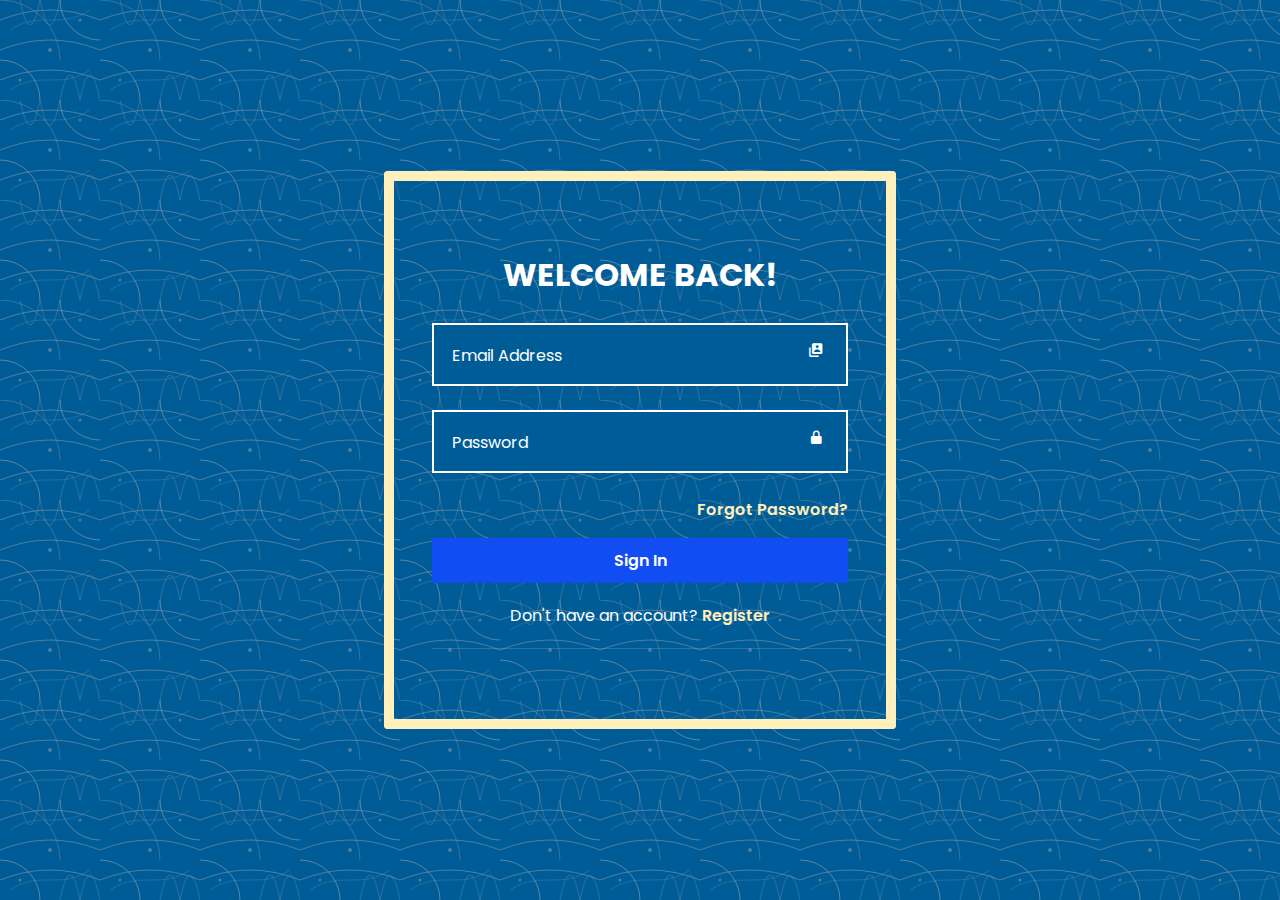
<file: index.html>
<!DOCTYPE html>
<html lang="en">

<head>
    <meta charset="UTF-8">
    <meta http-equiv="X-UA-Compatible" content="IE=edge">
    <meta name="viewport" content="width=device-width, initial-scale=1.0">
    <title>GDG Login</title>
    <link href='https://unpkg.com/boxicons@2.1.4/css/boxicons.min.css' rel='stylesheet'>
    <link rel="stylesheet" href="style.css">
</head>

<body>
    <section>
        <div class="main">
            <div class="login">
                <div class="borders">
                    <div></div>
                    <div></div>
                    <div></div>
                    <div></div>
                </div>
                <h1>Welcome Back!</h1>
                <form action="#">
                    <div class="input-wrapper">
                        <input type="text" name="email" class="input-field" required="false">
                        <label for="">Email Address</label>
                        <span class="icon">
                            <i class='bx bxs-user-account'></i>
                        </span>
                    </div>
                    <div class="input-wrapper">
                        <input type="password" name="password" class="input-field" required="false">
                        <label for="">Password</label>
                        <span class="icon">
                            <i class='bx bxs-lock-alt'></i>
                        </span>
                    </div>
                    <div class="forgot-link">
                        <a href="#">Forgot Password?</a>
                    </div>
                    <a href="dashboard/index.html" class="btn-submit">
                        Sign In
                    </a>
                </form>
                <div class="signup-link">
                    Don't have an account?
                    <a href="register.html">Register</a>
                </div>
            </div>
        </div>
    </section>
</body>

</html>
</file>
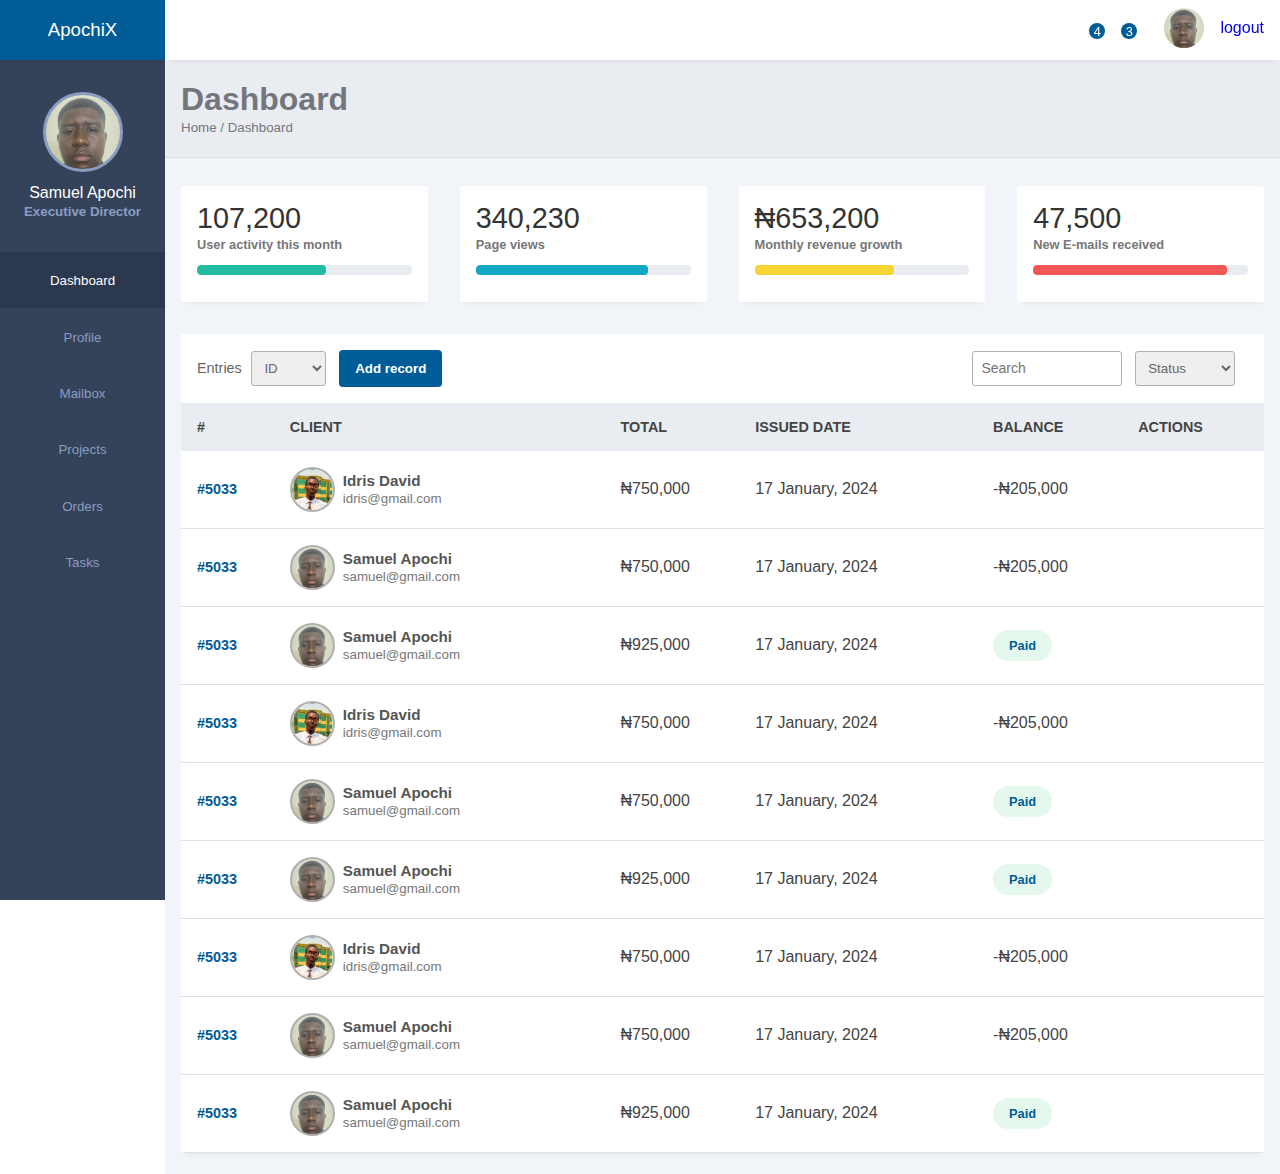
<file: dashboard/index.html>
<!DOCTYPE html>
<html lang="en">
<head>
    <meta charset="UTF-8">
    <meta name="viewport" content="width=device-width,initial-scale=1,maximum-scale=1">
    <title>GDG Dashboard</title>
    <link rel="stylesheet" href="style.css">
    <link rel="stylesheet" href="https://maxst.icons8.com/vue-static/landings/line-awesome/line-awesome/1.3.0/css/line-awesome.min.css">
</head>
<body>
   <input type="checkbox" id="menu-toggle">
    <div class="sidebar">
        <div class="side-header">
            <h3><span>Apochi</span>X</h3>
        </div>
        
        <div class="side-content">
            <div class="profile">
                <div class="profile-img bg-img" style="background-image: url(img/1.jpeg)"></div>
                <h4>Samuel Apochi</h4>
                <small>Executive Director</small>
            </div>

            <div class="side-menu">
                <ul>
                    <li>
                       <a href="" class="active">
                            <span class="las la-home"></span>
                            <small>Dashboard</small>
                        </a>
                    </li>
                    <li>
                       <a href="">
                            <span class="las la-user-alt"></span>
                            <small>Profile</small>
                        </a>
                    </li>
                    <li>
                       <a href="">
                            <span class="las la-envelope"></span>
                            <small>Mailbox</small>
                        </a>
                    </li>
                    <li>
                       <a href="">
                            <span class="las la-clipboard-list"></span>
                            <small>Projects</small>
                        </a>
                    </li>
                    <li>
                       <a href="">
                            <span class="las la-shopping-cart"></span>
                            <small>Orders</small>
                        </a>
                    </li>
                    <li>
                       <a href="">
                            <span class="las la-tasks"></span>
                            <small>Tasks</small>
                        </a>
                    </li>

                </ul>
            </div>
        </div>
    </div>
    
    <div class="main-content">
        
        <header>
            <div class="header-content">
                <label for="menu-toggle">
                    <span class="las la-bars"></span>
                </label>
                
                <div class="header-menu">
                    <label for="">
                         <!-- Search Icon with Toggle -->
                        <div class="search-icon" onclick="toggleSearchBox()">
                            <span class="las la-search"></span>
                        </div>
                        <div class="search-box" id="search-box" style="display:none;">
                            <input type="search" class="record-search" placeholder="Search">
                        </div>
                    </label>
                    
                    <div class="notify-icon">
                        <span class="las la-envelope"></span>
                        <span class="notify">4</span>
                    </div>
                    
                    <div class="notify-icon">
                        <span class="las la-bell"></span>
                        <span class="notify">3</span>
                    </div>
                    
                    <div class="user">
                        <div class="bg-img" style="background-image: url(img/1.jpeg)"></div>
                        
                        <span class="las la-power-off"></span>
                        <a href="../index.html">logout</a>
                    </div>
                </div>
            </div>
        </header>
        
        
        <main>
            
            <div class="page-header">
                <h1>Dashboard</h1>
                <small>Home / Dashboard</small>
            </div>
            
            <div class="page-content">
            
                <div class="analytics">

                    <div class="card">
                        <div class="card-head">
                            <h2>107,200</h2>
                            <span class="las la-user-friends"></span>
                        </div>
                        <div class="card-progress">
                            <small>User activity this month</small>
                            <div class="card-indicator">
                                <div class="indicator one" style="width: 60%"></div>
                            </div>
                        </div>
                    </div>

                    <div class="card">
                        <div class="card-head">
                            <h2>340,230</h2>
                            <span class="las la-eye"></span>
                        </div>
                        <div class="card-progress">
                            <small>Page views</small>
                            <div class="card-indicator">
                                <div class="indicator two" style="width: 80%"></div>
                            </div>
                        </div>
                    </div>

                    <div class="card">
                        <div class="card-head">
                            <h2>₦653,200</h2>
                            <span class="las la-shopping-cart"></span>
                        </div>
                        <div class="card-progress">
                            <small>Monthly revenue growth</small>
                            <div class="card-indicator">
                                <div class="indicator three" style="width: 65%"></div>
                            </div>
                        </div>
                    </div>

                    <div class="card">
                        <div class="card-head">
                            <h2>47,500</h2>
                            <span class="las la-envelope"></span>
                        </div>
                        <div class="card-progress">
                            <small>New E-mails received</small>
                            <div class="card-indicator">
                                <div class="indicator four" style="width: 90%"></div>
                            </div>
                        </div>
                    </div>

                </div>


                <div class="records table-responsive">

                    <div class="record-header">
                        <div class="add">
                            <span>Entries</span>
                            <select name="" id="">
                                <option value="">ID</option>
                            </select>
                            <button data-bs-toggle="modal" data-bs-target="#addRecordModal">Add record</button>
                        </div>

                        <div class="browse">
                           <input type="search" placeholder="Search" class="record-search">
                            <select name="" id="">
                                <option value="">Status</option>
                            </select>
                        </div>
                    </div>

                    <div>
                        <table width="100%">
                            <thead>
                                <tr>
                                    <th>#</th>
                                    <th><span class="las la-sort"></span> CLIENT</th>
                                    <th><span class="las la-sort"></span> TOTAL</th>
                                    <th><span class="las la-sort"></span> ISSUED DATE</th>
                                    <th><span class="las la-sort"></span> BALANCE</th>
                                    <th><span class="las la-sort"></span> ACTIONS</th>
                                </tr>
                            </thead>
                            <tbody>
                                <tr>
                                    <td>#5033</td>
                                    <td>
                                        <div class="client">
                                           <div class="client-img bg-img" style="background-image: url(img/2.jpeg)"></div>
                                            <div class="client-info">
                                                <h4>Idris David</h4>
                                                <small>idris@gmail.com</small>
                                            </div>
                                        </div>
                                    </td>
                                    <td>
                                        ₦750,000
                                    </td>
                                    <td>
                                        17 January, 2024
                                    </td>
                                    <td>
                                        -₦205,000
                                    </td>
                                    <td>
                                        <div class="actions">
                                            <span class="lab la-telegram-plane"></span>
                                            <span class="las la-eye"></span>
                                            <span class="las la-ellipsis-v"></span>
                                        </div>
                                    </td>
                                </tr>
                                <tr>
                                    <td>#5033</td>
                                    <td>
                                        <div class="client">
                                           <div class="client-img bg-img" style="background-image: url(img/1.jpeg)"></div>
                                            <div class="client-info">
                                                <h4>Samuel Apochi</h4>
                                                <small>samuel@gmail.com</small>
                                            </div>
                                        </div>
                                    </td>
                                    <td>
                                        ₦750,000
                                    </td>
                                    <td>
                                        17 January, 2024
                                    </td>
                                    <td>
                                        -₦205,000
                                    </td>
                                    <td>
                                        <div class="actions">
                                            <span class="lab la-telegram-plane"></span>
                                            <span class="las la-eye"></span>
                                            <span class="las la-ellipsis-v"></span>
                                        </div>
                                    </td>
                                </tr>
                                <tr>
                                    <td>#5033</td>
                                    <td>
                                        <div class="client">
                                           <div class="client-img bg-img" style="background-image: url(img/1.jpeg)"></div>
                                            <div class="client-info">
                                                <h4>Samuel Apochi</h4>
                                                <small>samuel@gmail.com</small>
                                            </div>
                                        </div>
                                    </td>
                                    <td>
                                        ₦925,000
                                    </td>
                                    <td>
                                        17 January, 2024
                                    </td>
                                    <td>
                                        <span class="paid">Paid</span>
                                    </td>
                                    <td>
                                        <div class="actions">
                                            <span class="lab la-telegram-plane"></span>
                                            <span class="las la-eye"></span>
                                            <span class="las la-ellipsis-v"></span>
                                        </div>
                                    </td>
                                </tr>
                                <tr>
                                    <td>#5033</td>
                                    <td>
                                        <div class="client">
                                           <div class="client-img bg-img" style="background-image: url(img/2.jpeg)"></div>
                                            <div class="client-info">
                                                <h4>Idris David</h4>
                                                <small>idris@gmail.com</small>
                                            </div>
                                        </div>
                                    </td>
                                    <td>
                                        ₦750,000
                                    </td>
                                    <td>
                                        17 January, 2024
                                    </td>
                                    <td>
                                        -₦205,000
                                    </td>
                                    <td>
                                        <div class="actions">
                                            <span class="lab la-telegram-plane"></span>
                                            <span class="las la-eye"></span>
                                            <span class="las la-ellipsis-v"></span>
                                        </div>
                                    </td>
                                </tr>
                                <tr>
                                    <td>#5033</td>
                                    <td>
                                        <div class="client">
                                           <div class="client-img bg-img" style="background-image: url(img/1.jpeg)"></div>
                                            <div class="client-info">
                                                <h4>Samuel Apochi</h4>
                                                <small>samuel@gmail.com</small>
                                            </div>
                                        </div>
                                    </td>
                                    <td>
                                        ₦750,000
                                    </td>
                                    <td>
                                        17 January, 2024
                                    </td>
                                    <td>
                                        <span class="paid">Paid</span>
                                    </td>
                                    <td>
                                        <div class="actions">
                                            <span class="lab la-telegram-plane"></span>
                                            <span class="las la-eye"></span>
                                            <span class="las la-ellipsis-v"></span>
                                        </div>
                                    </td>
                                </tr>
                                <tr>
                                    <td>#5033</td>
                                    <td>
                                        <div class="client">
                                           <div class="client-img bg-img" style="background-image: url(img/1.jpeg)"></div>
                                            <div class="client-info">
                                                <h4>Samuel Apochi</h4>
                                                <small>samuel@gmail.com</small>
                                            </div>
                                        </div>
                                    </td>
                                    <td>
                                        ₦925,000
                                    </td>
                                    <td>
                                        17 January, 2024
                                    </td>
                                    <td>
                                        <span class="paid">Paid</span>
                                    </td>
                                    <td>
                                        <div class="actions">
                                            <span class="lab la-telegram-plane"></span>
                                            <span class="las la-eye"></span>
                                            <span class="las la-ellipsis-v"></span>
                                        </div>
                                    </td>
                                </tr>
                                <tr>
                                    <td>#5033</td>
                                    <td>
                                        <div class="client">
                                           <div class="client-img bg-img" style="background-image: url(img/2.jpeg)"></div>
                                            <div class="client-info">
                                                <h4>Idris David</h4>
                                                <small>idris@gmail.com</small>
                                            </div>
                                        </div>
                                    </td>
                                    <td>
                                        ₦750,000
                                    </td>
                                    <td>
                                        17 January, 2024
                                    </td>
                                    <td>
                                        -₦205,000
                                    </td>
                                    <td>
                                        <div class="actions">
                                            <span class="lab la-telegram-plane"></span>
                                            <span class="las la-eye"></span>
                                            <span class="las la-ellipsis-v"></span>
                                        </div>
                                    </td>
                                </tr>
                                <tr>
                                    <td>#5033</td>
                                    <td>
                                        <div class="client">
                                           <div class="client-img bg-img" style="background-image: url(img/1.jpeg)"></div>
                                            <div class="client-info">
                                                <h4>Samuel Apochi</h4>
                                                <small>samuel@gmail.com</small>
                                            </div>
                                        </div>
                                    </td>
                                    <td>
                                        ₦750,000
                                    </td>
                                    <td>
                                        17 January, 2024
                                    </td>
                                    <td>
                                        -₦205,000
                                    </td>
                                    <td>
                                        <div class="actions">
                                            <span class="lab la-telegram-plane"></span>
                                            <span class="las la-eye"></span>
                                            <span class="las la-ellipsis-v"></span>
                                        </div>
                                    </td>
                                </tr>
                                <tr>
                                    <td>#5033</td>
                                    <td>
                                        <div class="client">
                                           <div class="client-img bg-img" style="background-image: url(img/1.jpeg)"></div>
                                            <div class="client-info">
                                                <h4>Samuel Apochi</h4>
                                                <small>samuel@gmail.com</small>
                                            </div>
                                        </div>
                                    </td>
                                    <td>
                                        ₦925,000
                                    </td>
                                    <td>
                                        17 January, 2024
                                    </td>
                                    <td>
                                        <span class="paid">Paid</span>
                                    </td>
                                    <td>
                                        <div class="actions">
                                            <span class="lab la-telegram-plane"></span>
                                            <span class="las la-eye"></span>
                                            <span class="las la-ellipsis-v"></span>
                                        </div>
                                    </td>
                                </tr>
                                
                            </tbody>
                        </table>
                    </div>

                </div>
            
            </div>
            
        </main>
        
    </div>
    <script>
        function toggleSearchBox() {
            const searchBox = document.getElementById("search-box");
            searchBox.style.display = (searchBox.style.display === "none" || searchBox.style.display === "") ? "block" : "none";
        }
    </script>
</body>
</html>
</file>
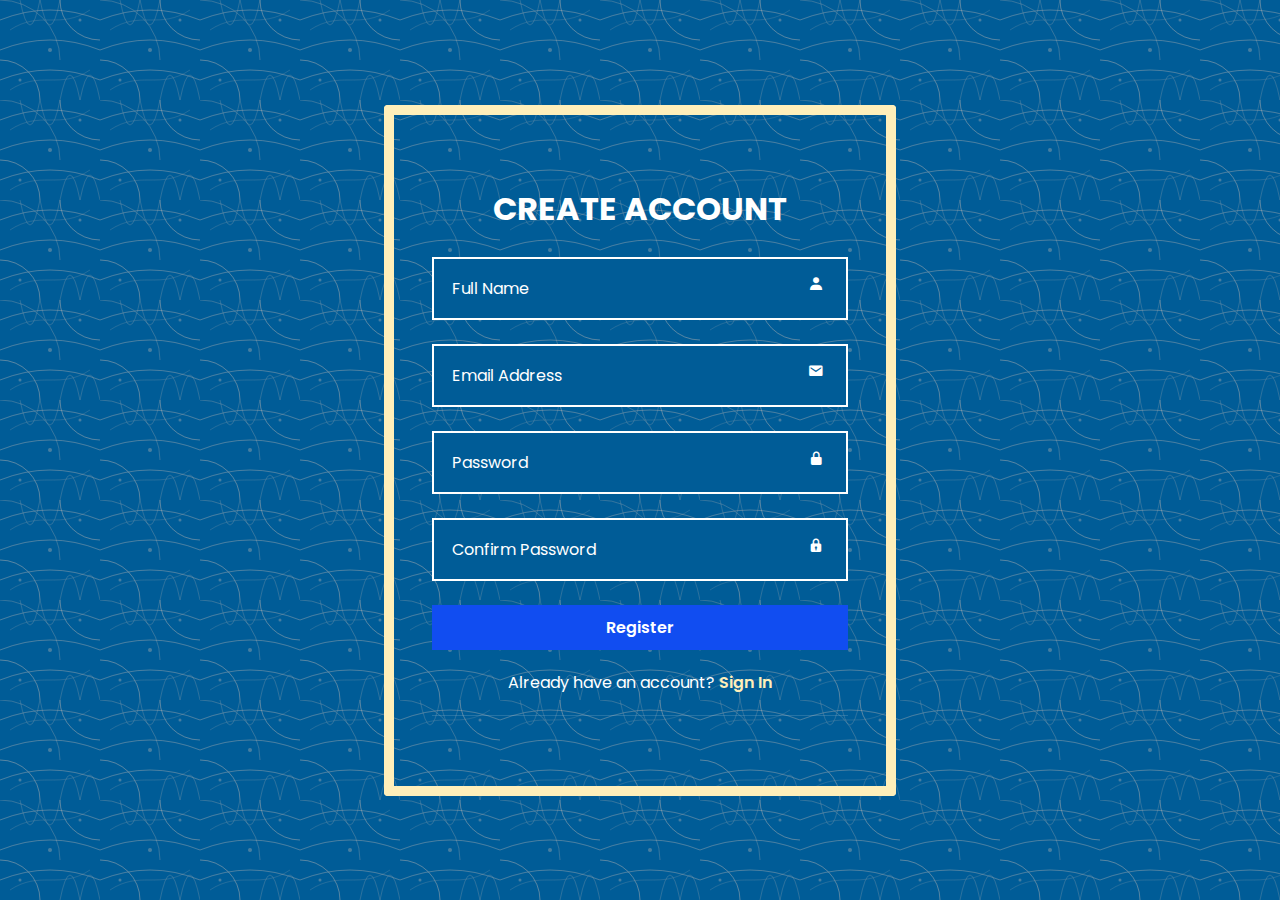
<file: register.html>
<!DOCTYPE html>
<html lang="en">

<head>
    <meta charset="UTF-8">
    <meta http-equiv="X-UA-Compatible" content="IE=edge">
    <meta name="viewport" content="width=device-width, initial-scale=1.0">
    <title>GDG Register</title>
    <link href='https://unpkg.com/boxicons@2.1.4/css/boxicons.min.css' rel='stylesheet'>
    <link rel="stylesheet" href="style.css">
</head>

<body>
    <section>
        <div class="main">
            <div class="login">
                <!-- Border Animation -->
                <div class="borders">
                    <div></div>
                    <div></div>
                    <div></div>
                    <div></div>
                </div>
                
                <!-- Page Title -->
                <h1>Create Account</h1>
                
                <!-- Registration Form -->
                <form action="#">
                    <!-- Full Name Input -->
                    <div class="input-wrapper">
                        <input type="text" name="full-name" class="input-field" required="false">
                        <label for="">Full Name</label>
                        <span class="icon">
                            <i class='bx bxs-user'></i>
                        </span>
                    </div>

                    <!-- Email Input -->
                    <div class="input-wrapper">
                        <input type="email" name="email" class="input-field" required="false">
                        <label for="">Email Address</label>
                        <span class="icon">
                            <i class='bx bxs-envelope'></i>
                        </span>
                    </div>

                    <!-- Password Input -->
                    <div class="input-wrapper">
                        <input type="password" name="password" class="input-field" required="false">
                        <label for="">Password</label>
                        <span class="icon">
                            <i class='bx bxs-lock-alt'></i>
                        </span>
                    </div>

                    <!-- Confirm Password Input -->
                    <div class="input-wrapper">
                        <input type="password" name="confirm-password" class="input-field" required="false">
                        <label for="">Confirm Password</label>
                        <span class="icon">
                            <i class='bx bxs-lock'></i>
                        </span>
                    </div>

                    <!-- Submit Button -->
                    <a href="index.html" class="btn-submit">Register</a>
                </form>
                
                <!-- Login Link -->
                <div class="signup-link">
                    Already have an account? <a href="index.html">Sign In</a>
                </div>
            </div>
        </div>
    </section>
</body>

</html>
</file>
<file: style.css>
@import url('https://fonts.googleapis.com/css2?family=Poppins:ital,wght@0,100;0,200;0,300;0,400;0,500;0,600;0,700;0,800;0,900;1,100;1,200;1,300;1,400;1,500;1,600;1,700;1,800;1,900&display=swap');

*,
::after,
::before {
    box-sizing: border-box;
    margin: 0;
    padding: 0;
}

body {
    font-family: 'Poppins', sans-serif;
    background-image: url("doodle.svg");
}

a {
    text-decoration: none;
    color: #114df1;
    font-weight: 600;
}

h1 {
    font-size: 2rem;
    font-weight: 700;
    color: #FFF;
    text-align: center;
    margin-bottom: 1.5rem;
    text-transform: uppercase;
}

.main {
    display: flex;
    justify-content: center;
    align-items: center;
    min-height: 100vh;
}

.login {
    position: relative;
    padding: 2.5rem;
}

.input-wrapper {
    background-color: #005C97;
    position: relative;
    display: flex;
    flex-wrap: wrap;
    margin-bottom: 1.5rem;
}

.input-field {
    font-family: 'Poppins', sans-serif;
    font-weight: 400;
    font-size: 18px;
    padding: 1rem;
    color: #FFF;
    border: 2px solid #FFF;
    transition: all 0.15s;
    background-color: transparent;
    outline: none;
    width: 100%;
}

.borders {
    position: absolute;
    overflow: hidden;
    width: 100%;
    height: 100%;
    left: 0;
    top: 0;
    border-radius: 4px;
    z-index: -1;
}

.borders div {
    position: absolute;
    background-color: #ffefba;
}

.borders div:first-child,
.borders div:nth-child(3) {
    height: 10px;
    width: 100%;
}

.borders div:first-child {
    animation: border-top 5s linear infinite;
    transform-origin: left;
}

@keyframes border-top {

    0% {
        transform: translateX(0);
    }

    50% {
        transform: translateX(100%);
    }

    50.0001% {
        transform: translateX(-100%);
    }

    100% {
        transform: translateX(0);
    }
}

.borders div:nth-child(3) {
    bottom: 0;
    animation: border-bottom 5s linear infinite;
    overflow: hidden;
}

@keyframes border-bottom {

    0% {
        transform: translateX(0);
    }

    50% {
        transform: translateX(-100%);
    }

    50.0001% {
        transform: translateX(100%);
    }

    100% {
        transform: translateX(0);
    }
}

.borders div:nth-child(2),
.borders div:nth-child(4) {
    width: 10px;
    height: 100%;
}

.borders div:nth-child(2) {
    right: 0;
    animation: border-right 5s linear infinite;
    background-color: #ffefba;
}

@keyframes border-right {

    0% {
        transform: scaleY(0);
        transform-origin: top;
    }

    50% {
        transform: scaleY(1);
        transform-origin: top;
    }

    50.01% {
        transform: scaleY(1);
        transform-origin: bottom;
    }

    100% {
        transform: scaleY(0);
        transform-origin: bottom;
    }
}

.borders div:nth-child(4) {
    animation: border-left 5s linear infinite;
}

@keyframes border-left {

    0% {
        transform: scaleY(0);
        transform-origin: bottom;
    }

    50% {
        transform: scaleY(1);
        transform-origin: bottom;
    }

    50.01% {
        transform: scaleY(1);
        transform-origin: top;
    }

    100% {
        transform: scaleY(0);
        transform-origin: top;
    }
}

.input-field:focus-visible {
    border-color: #114df1;
}

.icon {
    position: absolute;
    padding: 1rem 1.5rem;
    color: #FFF;
    right: 0;
}

.input-wrapper label {
    position: absolute;
    top: 50%;
    left: 20px;
    transform: translateY(-50%);
    color: #FFF;
    transition: .3s;
}

.input-field:focus~label,
.input-field:valid~label {
    top: 0;
    left: 20px;
    font-size: 14px;
    background-color: #005C97;
    padding: 0 5px;
}

.forgot-link {
    text-align: right;
    margin: 1rem 0;
}

.forgot-link a,
.signup-link a {
    color: #ffefba;
}

.btn-submit {
    position: relative;
    text-align: center;
    font-size: 1rem;
    width: 100%;
    padding: 10px;
    z-index: 1001;
    transition: ease all 0.35s;
    color: #FFF;
    font-family: 'Poppins', sans-serif;
    background-color: #114df1;
    border: none;
    cursor: pointer;
    display: block;
}

.btn-submit::before {
    top: 0;
    width: 0;
    left: auto;
    right: 0;
    z-index: -1;
    bottom: 0;
    content: "";
    position: absolute;
    transition: all 0.3s ease-in-out;
    background-color: #f0c;
}

.btn-submit:hover::before {
    left: 0;
    width: 100%;
    right: auto;
}

.signup-link {
    text-align: center;
    color: #FFF;
    padding: 20px 0;
    border-bottom: 1px solid rgb(255, 255, 255, 0.14);
}

/* Responsive Layout For Large Screen Size */

@media (min-width:992px) {

    .login {
        padding: 5rem 3rem;
        width: 40%;
    }
}
</file>
<file: dashboard/style.css>
@import url('https://fonts.googleapis.com/css2?family=Merriweather+Sans:wght@300;400;500;600&display=swap');

:root {
    --main-color: #005C97;
    --color-dark: #34425A;
    --text-grey: #B0B0B0;
}

* {
    margin: 0;
    padding: 0;
    text-decoration: none;
    list-style-type: none;
    box-sizing: border-box;
    font-family: 'Merriweather', sans-serif;
}

#menu-toggle {
    display: none;
}

.sidebar {
    position: fixed;
    height: 100%;
    width: 165px;
    left: 0;
    bottom: 0;
    top: 0;
    z-index: 100;
    background: var(--color-dark);
    transition: left 300ms;
}

.side-header {
    box-shadow: 0px 5px 5px -5px rgb(0 0 0 /10%);
    background: var(--main-color);
    height: 60px;
    display: flex;
    justify-content: center;
    align-items: center;
}

.side-header h3, side-head span {
    color: #fff;
    font-weight: 400;
}

.side-content {
    height: calc(100vh - 60px);
    overflow: auto;
}

/* width */
.side-content::-webkit-scrollbar {
  width: 5px;
}

/* Track */
.side-content::-webkit-scrollbar-track {
  box-shadow: inset 0 0 5px grey; 
  border-radius: 10px;
}
 
/* Handle */
.side-content::-webkit-scrollbar-thumb {
  background: #b0b0b0; 
  border-radius: 10px;
}

/* Handle on hover */
.side-content::-webkit-scrollbar-thumb:hover {
  background: #b30000; 
}

.profile {
    text-align: center;
    padding: 2rem 0rem;
}

.bg-img {
    background-repeat: no-repeat;
    background-size: cover;
    border-radius: 50%;
    background-size: cover;
}

.profile-img {
    height: 80px;
    width: 80px;
    display: inline-block;
    margin: 0 auto .5rem auto;
    border: 3px solid #899DC1;
}

.profile h4 {
    color: #fff;
    font-size: 1rem;
    font-weight: 300;
}

.profile small {
    color: #899DC1;
    font-weight: 600;
}

.sidebar {
    /*overflow-y: auto;*/
}

.side-menu ul {
    text-align: center;
}

.side-menu a {
    display: block;
    padding: 1.2rem 0rem;
    text-decoration: none;
    
}

.side-menu a.active {
    background: #2B384E;
}

.side-menu a.active span, .side-menu a.active small {
    color: #fff;
}

.side-menu a span {
    display: block;
    text-align: center;
    font-size: 1.7rem;
}

.side-menu a span, .side-menu a small {
    color: #899DC1;
}

#menu-toggle:checked ~ .sidebar {
    width: 60px;
}

#menu-toggle:checked ~ .sidebar .side-header span {
    display: none;
}

#menu-toggle:checked ~ .main-content {
    margin-left: 60px;
    width: calc(100% - 60px);
}

#menu-toggle:checked ~ .main-content header {
    left: 60px;
}

#menu-toggle:checked ~ .sidebar .profile,
#menu-toggle:checked ~ .sidebar .side-menu a small {
    display: none;
}

#menu-toggle:checked ~ .sidebar .side-menu a span {
    font-size: 1.3rem;
}


.main-content {
    margin-left: 165px;
    width: calc(100% - 165px);
    transition: margin-left 300ms;
}

header {
    position: fixed;
    right: 0;
    top: 0;
    left: 165px;
    z-index: 100;
    height: 60px;
    box-shadow: 0px 5px 5px -5px rgb(0 0 0 /10%);
    background: #fff;
    transition: left 300ms;
}

.header-content, .header-menu {
    display: flex;
    align-items: center;
}

.header-content {
    justify-content: space-between;
    padding: 0rem 1rem;
}

.header-content label:first-child span {
    font-size: 1.3rem;
}

.header-content label {
    cursor: pointer;
}

.header-menu {
    justify-content: flex-end;
    padding-top: .5rem;
}

.header-menu label,
.header-menu .notify-icon {
    margin-right: 2rem;
    position: relative;
}

.header-menu label span,
.notify-icon span:first-child {
    font-size: 1.3rem;
}

.notify-icon span:last-child {
    position: absolute;
    background: var(--main-color);
    height: 16px;
    width: 16px;
    display: flex;
    justify-content: center;
    align-items: center;
    border-radius: 50%;
    right: -5px;
    top: -5px;
    color: #fff;
    font-size: .8rem;
    font-weight: 500;
}

.user {
    display: flex;
    align-items: center;
}

.user div, .client-img {
    height: 40px;
    width: 40px;
    margin-right: 1rem;
}

.user span:last-child {
    display: inline-block;
    margin-left: .3rem;
    font-size: .8rem;
}

main {
    margin-top: 60px;
}

.page-header {
    padding: 1.3rem 1rem;
    background: #E9edf2;
    border-bottom: 1px solid #dee2e8;
}

.page-header h1, .page-header small {
    color: #74767d;
}

.page-content {
    padding: 1.3rem 1rem;
    background: #f1f4f9;
}

.analytics {
    display: grid;
    grid-template-columns: repeat(4, 1fr);
    grid-gap: 2rem;
    margin-top: .5rem;
    margin-bottom: 2rem;
}

.card {
    box-shadow: 0px 5px 5px -5px rgb(0 0 0 / 10%);
    background: #fff;
    padding: 1rem;
    border-radius: 3px;
}

.card-head {
    display: flex;
    justify-content: space-between;
    align-items: center;
}

.card-head h2 {
    color: #333;
    font-size: 1.8rem;
    font-weight: 500;
}

.card-head span {
    font-size: 3.2rem;
    color: var(--text-grey);
}

.card-progress small {
    color: #777;
    font-size: .8rem;
    font-weight: 600;
}

.card-indicator {
    margin: .7rem 0rem;
    height: 10px;
    border-radius: 4px;
    background: #e9edf2;
    overflow: hidden;
}

.indicator {
    height: 10px;
    border-radius: 4px;
}

.indicator.one {
    background: #22baa0;
}

.indicator.two {
    background: #11a8c3;
}

.indicator.three {
    background: #f6d433;
}

.indicator.four {
    background: #f25656;
}

.records {
    box-shadow: 0px 5px 5px -5px rgb(0 0 0 / 10%);
    background: #fff;
    border-radius: 3px;
}

.record-header {
    padding: 1rem;
    display: flex;
    justify-content: space-between;
    align-items: center;
}

.add, .browse {
    display: flex;
    align-items: center;
}

.add span {
    display: inline-block;
    margin-right: .6rem;
    font-size: .9rem;
    color: #666;
}

input, button, select {
    outline: none;
}

.add select, .browse input, .browse select {
    height: 35px;
    border: 1px solid #b0b0b0;
    border-radius: 3px;
    display: inline-block;
    width: 75px;
    padding: 0rem .5rem;
    margin-right: .8rem;
    color: #666;
}

.add button {
    background: var(--main-color);
    color: #fff;
    height: 37px;
    border-radius: 4px;
    padding: 0rem 1rem;
    border: none;
    font-weight: 600;
}

.browse input {
    width: 150px;
}

.browse select {
    width: 100px;
}

.table-responsive {
    width: 100%;
    overflow: auto;
}

table {
    border-collapse: collapse;
}

table thead tr {
    background: #e9edf2;
}

table thead th {
    padding: 1rem 0rem;
    text-align: left;
    color: #444;
    font-size: .9rem;
}

table thead th:first-child {
    padding-left: 1rem;
}

table tbody td {
    padding: 1rem 0rem;
    color: #444;
}

table tbody td:first-child {
    padding-left: 1rem;
    color: var(--main-color);
    font-weight: 600;
    font-size: .9rem;
}

table tbody tr {
    border-bottom: 1px solid #dee2e8;
}

.client {
    display: flex;
    align-items: center;
}

.client-img {
    margin-right: .5rem;
    border: 2px solid #b0b0b0;
    height: 45px;
    width: 45px;
}

.client-info h4 {
    color: #555;
    font-size: .95rem;
}

.client-info small {
    color: #777;
}

.actions span {
    display: inline-block;
    font-size: 1.5rem;
    margin-right: .5rem;
}

.paid {
    display: inline-block;
    text-align: center;
    font-weight: 600;
    color: var(--main-color);
    background: #e5f8ed;
    padding: .5rem 1rem;
    border-radius: 20px;
    font-size: .8rem;
}

@media only screen and (max-width: 1200px) {
    .analytics {
        grid-template-columns: repeat(2, 1fr);
    }
}

@media only screen and (max-width: 768px) {
    .analytics {
        grid-template-columns: 100%;
    }
    
    .sidebar {
        left: -165px;
        z-index: 90;
    }
    
    header {
        left: 0;
        width: 100%;
    }
    
    .main-content {
        margin-left: 0;
        width: 100%;
    }
    
    #menu-toggle:checked ~ .sidebar {
        left: 0;
    }
    
    #menu-toggle:checked ~ .sidebar {
        width: 165px;
    }

    #menu-toggle:checked ~ .sidebar .side-header span {
        display: inline-block;
    }

    #menu-toggle:checked ~ .sidebar .profile,
    #menu-toggle:checked ~ .sidebar .side-menu a small {
        display: block;
    }

    #menu-toggle:checked ~ .sidebar .side-menu a span {
        font-size: 1.7rem;
    }
    
    #menu-toggle:checked ~ .main-content header {
        left: 0px;
    }
    
    table {
        width: 900px;
    }
}
/* Style for the search box */
.record-search {
    padding: 10px 15px;
    font-size: 14px;
    border-radius: 5px;
    border: 1px solid #ddd;
    outline: none;
    width: 250px;
    transition: width 0.4s ease, border-color 0.4s ease;
}

/* Focused state for the search box */
.record-search:focus {
    width: 300px; /* Expand the width when focused */
    border-color: #007bff; /* Change the border color */
}

/* Optional: Add a hover effect */
.record-search:hover {
    border-color: #007bff; /* Change border color on hover */
}
</file>
